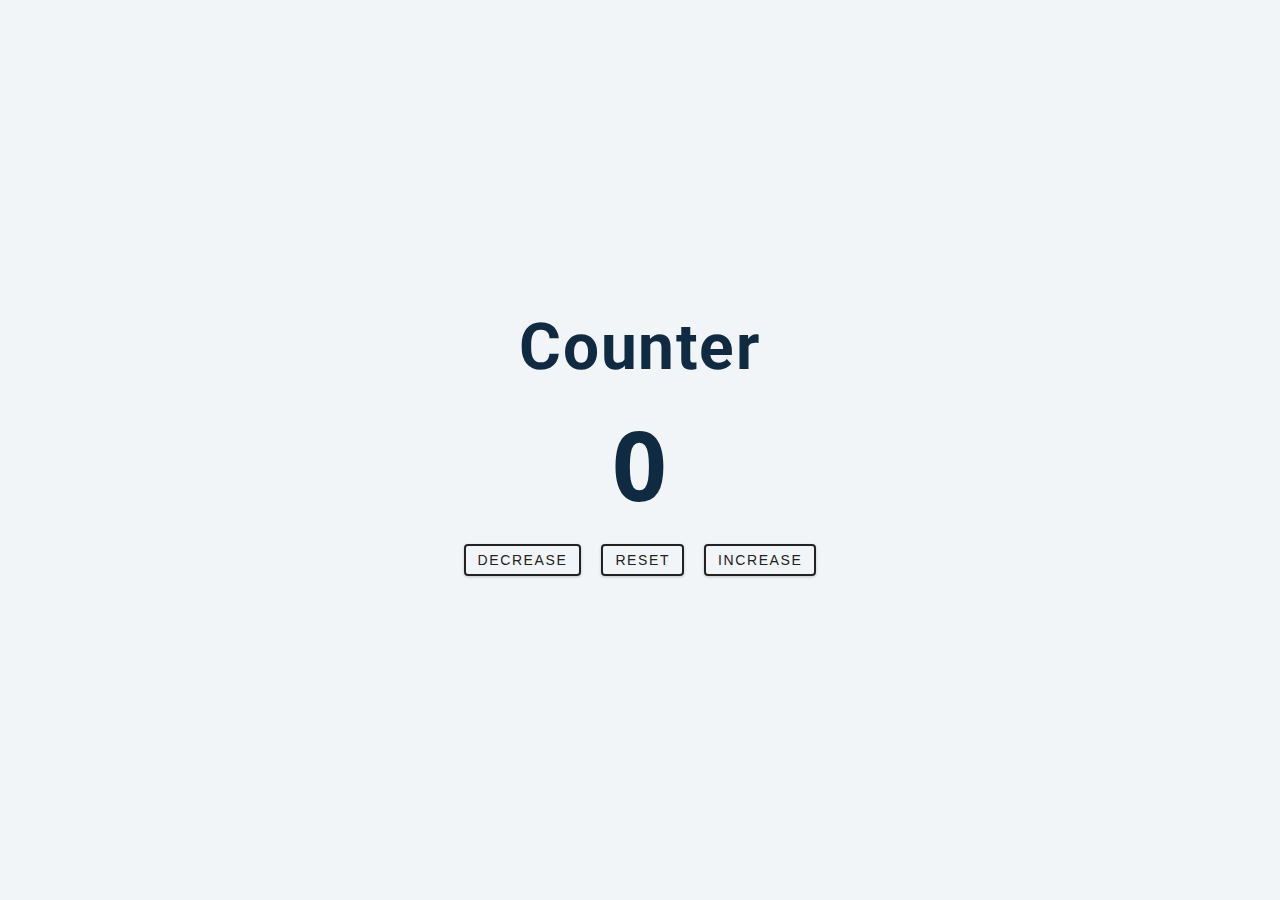
<file: Counter/index.html>
<!DOCTYPE html>
<html lang="en">
    <head>
        <meta charset="UTF-8"/>
        <meta name="viewport" content="width=device-width, initial-scale=1.0" />
        <title>Counter</title>
        <link rel="stylesheet" href="stylesheet.css" />
    </head>
    <body>
        <main>
            <div class="container">
                <h1>
                    counter
                </h1>
                <span id="value">0</span>
                <div class="button-container">
                    <button class="btn decrease">decrease</button>
                    <button class="btn reset">reset</button>
                    <button class="btn increase">increase</button>
                </div>
            </div>
        </main>
        <!-- insert js here? -->
        <script src="app.js"></script>
    </body>
</html>
</file>
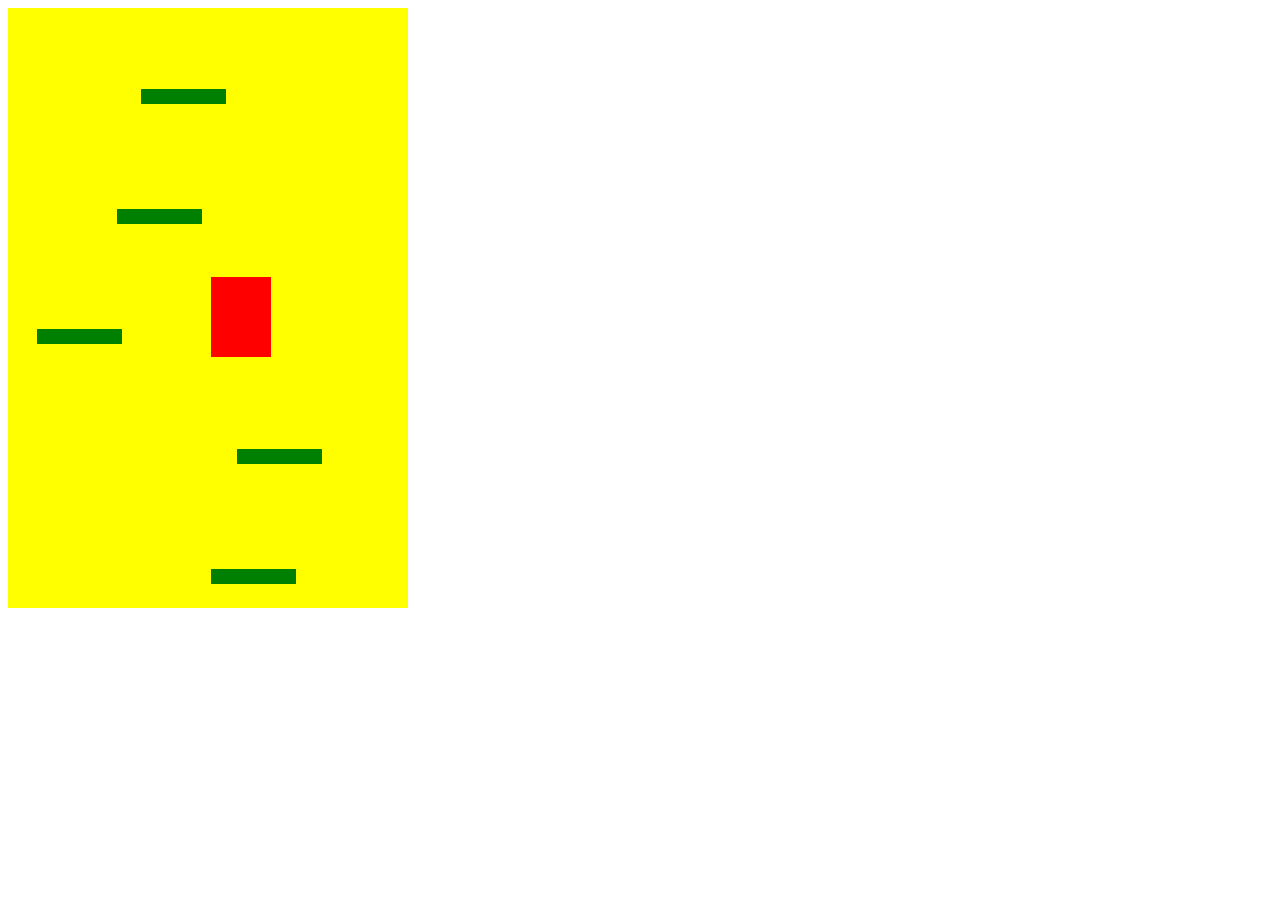
<file: Doodle-Jump/index.html>
<!DOCTYPE html>
<html lang="en" dir="ltr">
<head>
    <meta charset="UTF-8">
    <title>Doodle-Jump</title>
    <link rel="stylesheet" href="stylesheet.css">
    <script src="app.js"></script>
</head>
<body>
    
    <div class="grid">
        
    </div>
</body>
</html>
</file>
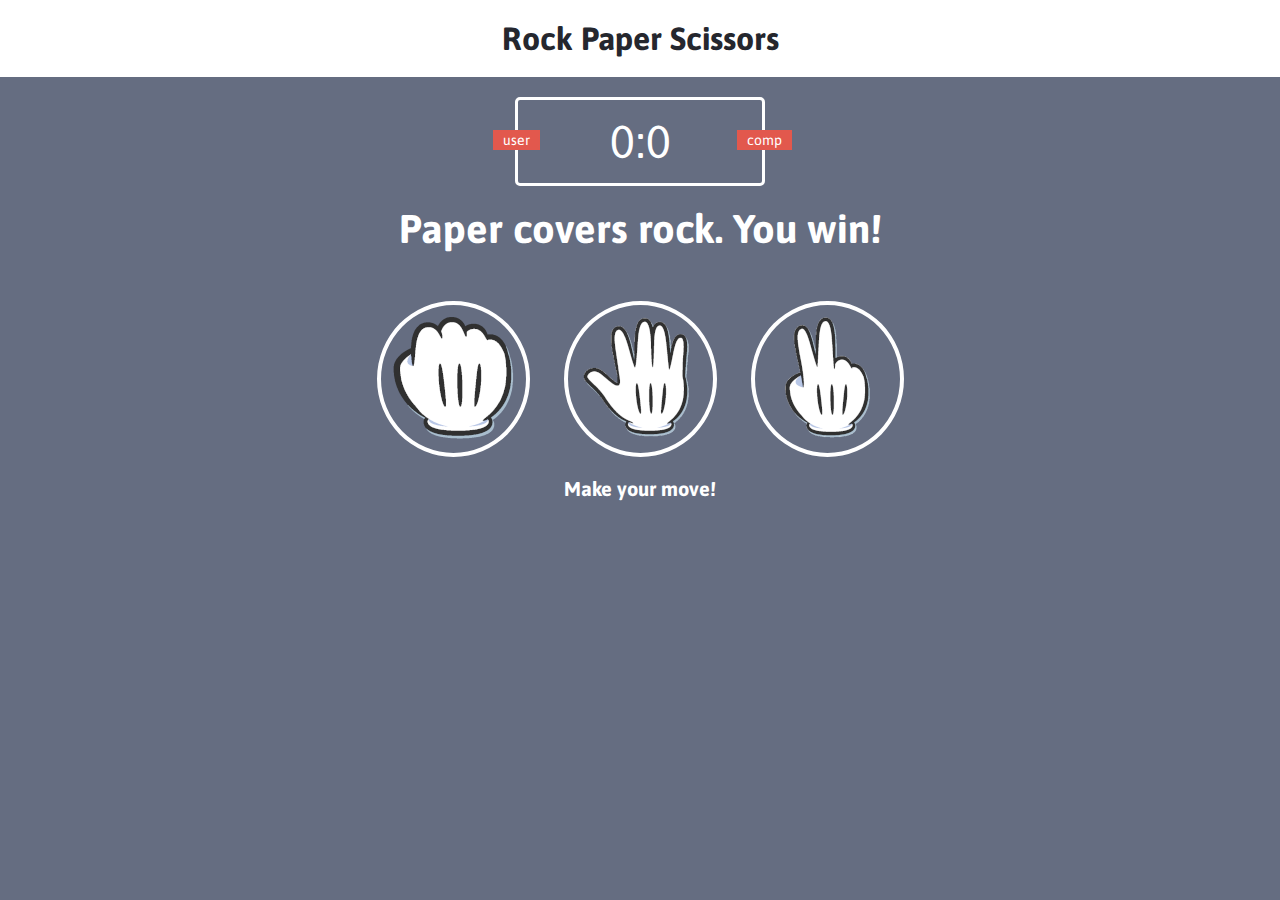
<file: Rock-Paper-Scissors/index.html>
<!DOCTYPE html>
<html lang="en">
<head>
    <meta charset="UTF-8">
    <meta http-equiv="X-UA-Compatible" content="IE=edge">
    <meta name="viewport" content="width=device-width, initial-scale=1.0">
    <title>Rock Paper Scissors Game</title>
    <link rel="stylesheet" href="stylesheet.css">
</head>
<body>
    <header>
        <h1>Rock Paper Scissors</h1>
    </header>

    <div class="score-board">
        <div id="player-label" class="badge">user</div>
        <div id="opponent-label" class="badge">comp</div>
        <span id="user-score">0</span>:<span id="opponent-score">0</span>
    </div>

    <div class="result">
        <p>Paper covers rock. You win!</p>
    </div>

    <div class="choices">
        <div class="choice" id="r">
            <img src="./imgs/rock-125.png" alt="Hand in Rock Position">
        </div>
        <div class="choice" id="p">
            <img src="./imgs/paper-125.png" alt="Hand in Paper Position">
        </div>
        <div class="choice" id="s">
            <img src="./imgs/scissors-125.png" alt="Hand in Scissors Position">
        </div>
    </div>

    <p id="action-message">Make your move!</p>
    <script src="app.js" charset="utf-8"></script>
</body>
</html>
</file>
<file: Counter/stylesheet.css>
/*
=============== 
Fonts
===============
*/
@import url("https://fonts.googleapis.com/css?family=Open+Sans|Roboto:400,700&display=swap");

/*
=============== 
Variables
===============
*/

:root {
  /* dark shades of primary color*/
  --clr-primary-1: hsl(205, 86%, 17%);
  --clr-primary-2: hsl(205, 77%, 27%);
  --clr-primary-3: hsl(205, 72%, 37%);
  --clr-primary-4: hsl(205, 63%, 48%);
  /* primary/main color */
  --clr-primary-5: hsl(205, 78%, 60%);
  /* lighter shades of primary color */
  --clr-primary-6: hsl(205, 89%, 70%);
  --clr-primary-7: hsl(205, 90%, 76%);
  --clr-primary-8: hsl(205, 86%, 81%);
  --clr-primary-9: hsl(205, 90%, 88%);
  --clr-primary-10: hsl(205, 100%, 96%);
  /* darkest grey - used for headings */
  --clr-grey-1: hsl(209, 61%, 16%);
  --clr-grey-2: hsl(211, 39%, 23%);
  --clr-grey-3: hsl(209, 34%, 30%);
  --clr-grey-4: hsl(209, 28%, 39%);
  /* grey used for paragraphs */
  --clr-grey-5: hsl(210, 22%, 49%);
  --clr-grey-6: hsl(209, 23%, 60%);
  --clr-grey-7: hsl(211, 27%, 70%);
  --clr-grey-8: hsl(210, 31%, 80%);
  --clr-grey-9: hsl(212, 33%, 89%);
  --clr-grey-10: hsl(210, 36%, 96%);
  --clr-white: #fff;
  --clr-red-dark: hsl(360, 67%, 44%);
  --clr-red-light: hsl(360, 71%, 66%);
  --clr-green-dark: hsl(125, 67%, 44%);
  --clr-green-light: hsl(125, 71%, 66%);
  --clr-black: #222;
  --ff-primary: "Roboto", sans-serif;
  --ff-secondary: "Open Sans", sans-serif;
  --transition: all 0.3s linear;
  --spacing: 0.1rem;
  --radius: 0.25rem;
  --light-shadow: 0 5px 15px rgba(0, 0, 0, 0.1);
  --dark-shadow: 0 5px 15px rgba(0, 0, 0, 0.2);
  --max-width: 1170px;
  --fixed-width: 620px;
}
/*
=============== 
Global Styles
===============
*/

*,
::after,
::before {
  margin: 0;
  padding: 0;
  box-sizing: border-box;
}
body {
  font-family: var(--ff-secondary);
  background: var(--clr-grey-10);
  color: var(--clr-grey-1);
  line-height: 1.5;
  font-size: 0.875rem;
}
ul {
  list-style-type: none;
}
a {
  text-decoration: none;
}
h1,
h2,
h3,
h4 {
  letter-spacing: var(--spacing);
  text-transform: capitalize;
  line-height: 1.25;
  margin-bottom: 0.75rem;
  font-family: var(--ff-primary);
}
h1 {
  font-size: 3rem;
}
h2 {
  font-size: 2rem;
}
h3 {
  font-size: 1.25rem;
}
h4 {
  font-size: 0.875rem;
}
p {
  margin-bottom: 1.25rem;
  color: var(--clr-grey-5);
}
@media screen and (min-width: 800px) {
  h1 {
    font-size: 4rem;
  }
  h2 {
    font-size: 2.5rem;
  }
  h3 {
    font-size: 1.75rem;
  }
  h4 {
    font-size: 1rem;
  }
  body {
    font-size: 1rem;
  }
  h1,
  h2,
  h3,
  h4 {
    line-height: 1;
  }
}
/*  global classes */

/* section */
.section {
  padding: 5rem 0;
}

.section-center {
  width: 90vw;
  margin: 0 auto;
  max-width: 1170px;
}
@media screen and (min-width: 992px) {
  .section-center {
    width: 95vw;
  }
}
main {
  min-height: 100vh;
  display: grid;
  place-items: center;
}

/*
=============== 
Counter
===============
*/

main {
  min-height: 100vh;
  display: grid;
  place-items: center;
}
.container {
  text-align: center;
}
#value {
  font-size: 6rem;
  font-weight: bold;
}
.btn {
  text-transform: uppercase;
  background: transparent;
  color: var(--clr-black);
  padding: 0.375rem 0.75rem;
  letter-spacing: var(--spacing);
  display: inline-block;
  transition: var(--transition);
  font-size: 0.875rem;
  border: 2px solid var(--clr-black);
  cursor: pointer;
  box-shadow: 0 1px 3px rgba(0, 0, 0, 0.2);
  border-radius: var(--radius);
  margin: 0.5rem;
}
.btn:hover {
  color: var(--clr-white);
  background: var(--clr-black);
}
</file>
<file: Doodle-Jump/stylesheet.css>
/* position: absolute used in both doodler and platform to make sure their position is absolute inside the grid whereas the grid is relative to the browser */

.grid {
    width: 400px;
    height: 600px;
    background-color: yellow;
    position: relative;
    font-size: 200px;
    text-align: center;
}

.doodler {
    width: 60px;
    height: 80px;
    background-color: red;
    position: absolute;
}

.platform {
    width: 85px;
    height: 15px;
    background-color: green;
    position: absolute;
}
</file>
<file: Rock-Paper-Scissors/stylesheet.css>
@import url('https://fonts.googleapis.com/css2?family=Asap:wght@400;500;700&display=swap');

* {
    margin: 0;
    padding: 0;
    box-sizing: border-box;
    font-family: Asap, sans-serif;
}

body {
    background-color: #656d81;
}

header {
    background: white;
    padding: 20px;
}

header > h1 {
    color: #25272E;
    text-align: center;
}

.score-board {
    border: 3px solid white;
    width: 250px;
    margin: 20px auto;
    color: white;
    font-size: 46px;
    border-radius: 5px;
    text-align: center;
    padding: 15px 20px;
    position: relative;
}

.badge {
    background: #E2584D;
    color: white;
    font-size: 14px;
    padding: 2px 10px;
}

#player-label {
    position: absolute;
    top: 30px;
    left: -25px;
}

#opponent-label {
    position: absolute;
    top: 30px;
    right: -30px;
}

.result {
    font-size: 40px;
    color: white;

}

.result > p {
    text-align: center;
    font-weight: bold; 
}

.choices {
    margin-top: 50px;
    text-align: center;
}

.choice {
    display: inline-block;
    border: 4px solid white;
    border-radius: 50%;
    padding: 10px;
    margin: 0 15px;
    transition: all 0.2s ease;
}

.choice:hover {
    cursor: pointer;
    background: #25272E;
}

#action-message {
    text-align: center;
    color: white;
    font-weight: bold;
    font-size: 20px;
    margin-top: 20px;
}

.green-glow {
    border: 4px solid #4dcc7d;
    box-shadow: 0 0 10px #31b43a;
}

.red-glow {
    border: 4px solid #fc121b;
    box-shadow: 0 0 10px #d01115;
}

.gray-glow {
    border: 4px solid #464647;
    box-shadow: 0 0 10px #25292b;
}
</file>
